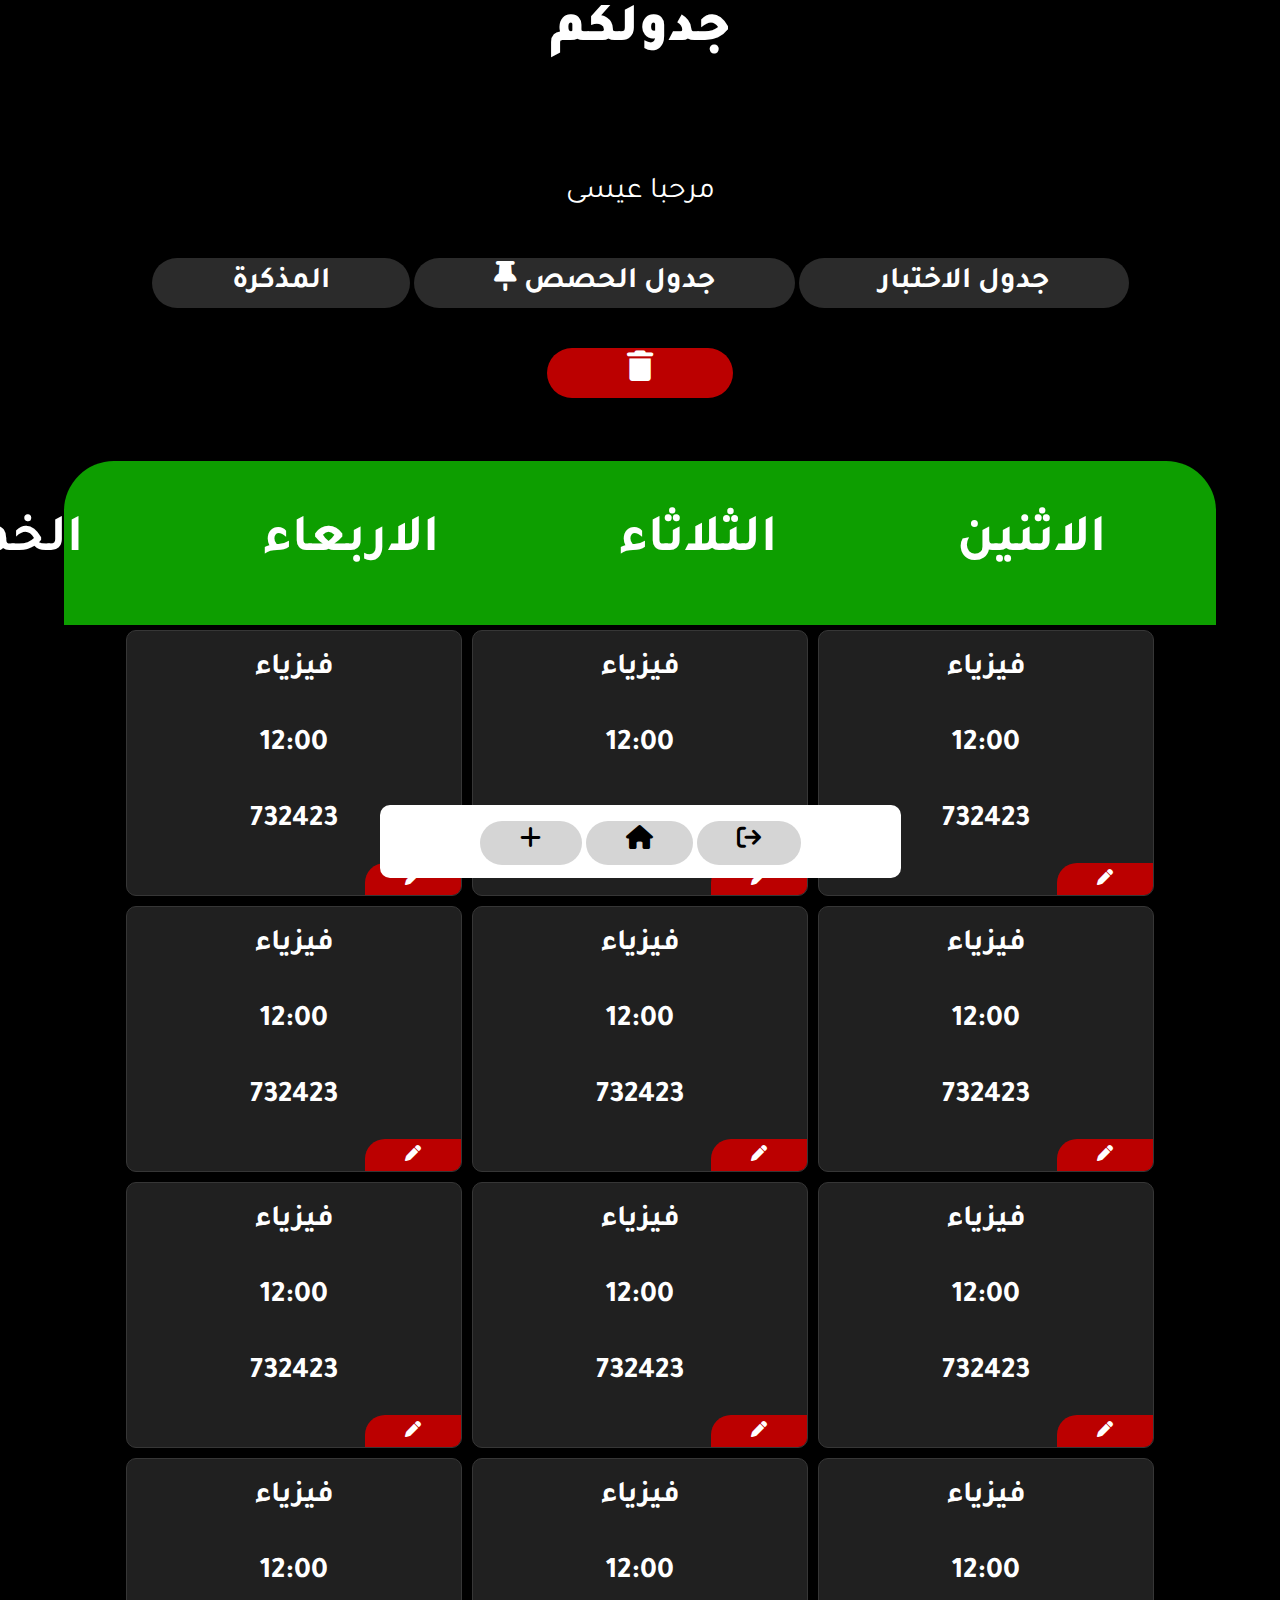
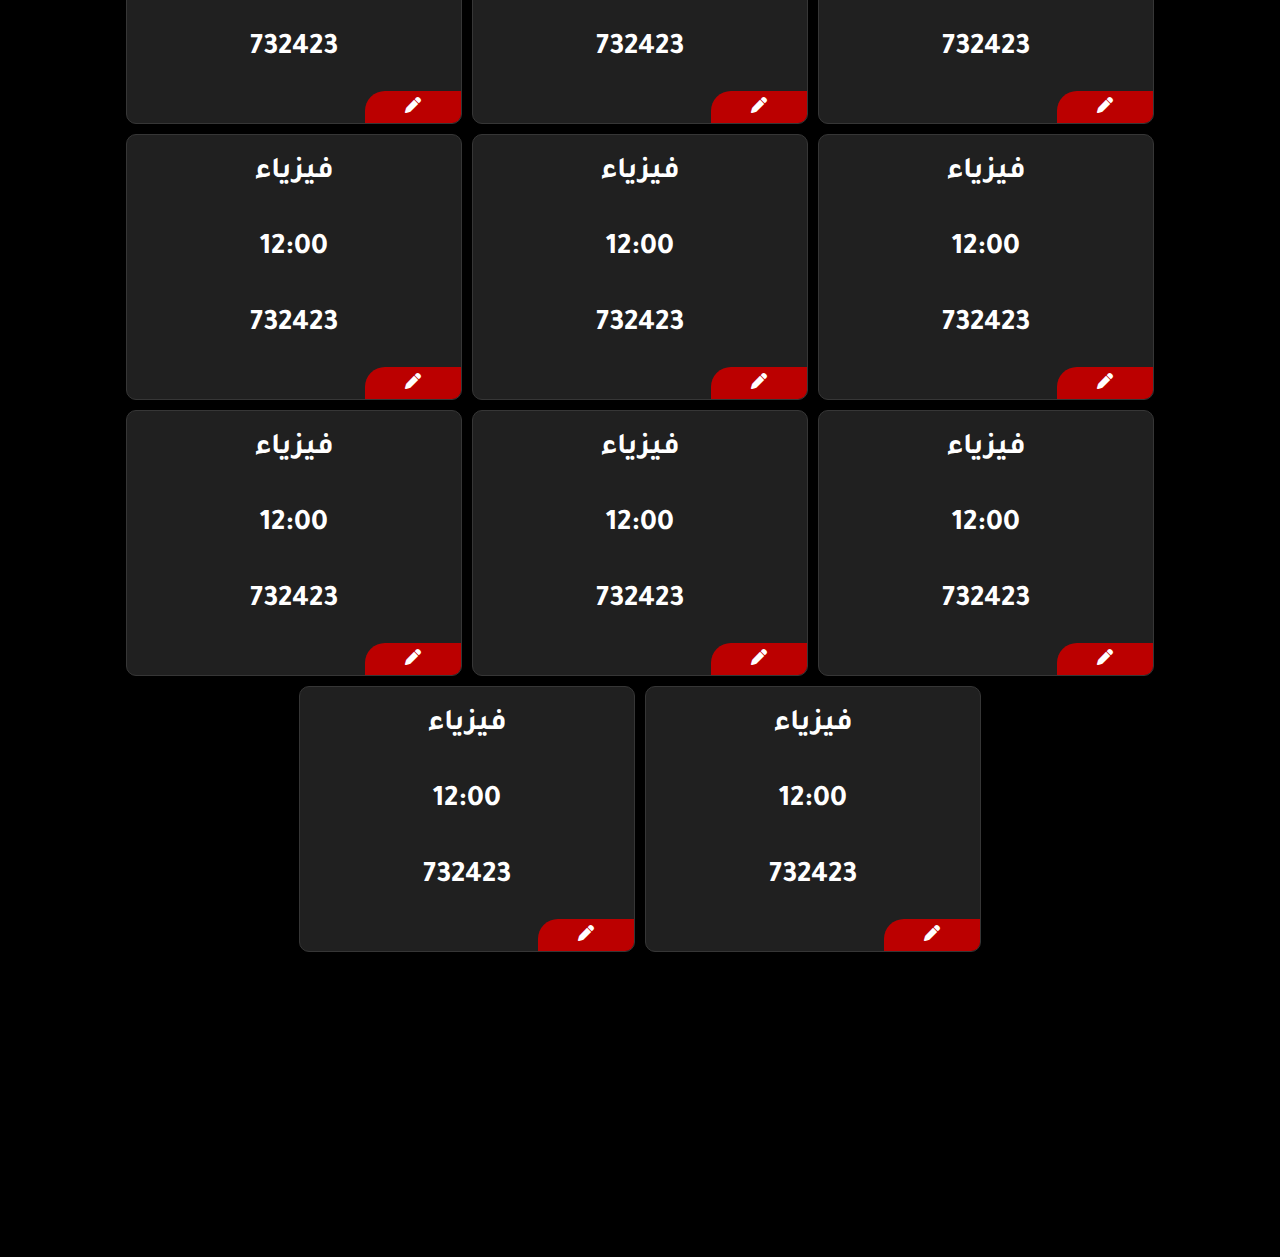
<file: index.html>
<!DOCTYPE html>
<html lang="en">
<head>

    <meta charset="UTF-8">
    <meta name="viewport" content="width=device-width, initial-scale=1.0">
    <link rel="stylesheet" href="style.css">
    <link rel="stylesheet" href="https://cdnjs.cloudflare.com/ajax/libs/font-awesome/6.2.1/css/all.min.css">
    <title>جدولكم</title>

</head>
<body>
    

    <div class="logo">
        <a href="index.html">جدولكم</a>
        </div>
        
        <header>
            <nav class="navigation">
                <a href="index.html"><i class="fa-solid fa-plus"></i></a>
                <a href="index.html"><i class="fa-solid fa-house"></i></a>
                <a href="index.html"><i class="fa-solid fa-arrow-right-from-bracket"></i></a>
        </nav>
        </header>


        <section class='projects'dir='rtl'>

            <p class='Welcome'> مرحبا  <span>عيسى</span> </p>
            
            <div class='Schedule'>
                <div class='Schedule-card'>
                    <a href="Test.html">جدول الاختبار</a>
                    <a href="index.html">جدول الحصص <i class="fa-solid fa-thumbtack"></i></a>
                    <a href="Note.html">المذكرة</a>
                </div>
            </div>
            
            
            <div class="delet">
                <a href="index.html"><i class="fa-solid fa-trash"></i></a>
            </div>
            
                <div class="title">
                <h2>الاحد</h2>
                <h2>الاثنين</h2>
                <h2>الثلاثاء</h2>
                <h2>الاربعاء</h2>
                <h2>الخميس</h2>
                </div>
                <div class="content">
            
                    <div class="project-card">
                        <div class="project-info">
                            <h3 class="project-category">فيزياء</h3>
                            <h3 class="project-category">12:00</h3>
                            <h3 class="project-category">732423</h3>
                        </div>
                        <a href="update.html"><i class="fa-solid fa-pen"></i></a>
                    </div>




                    <div class="project-card">
                        <div class="project-info">
                            <h3 class="project-category">فيزياء</h3>
                            <h3 class="project-category">12:00</h3>
                            <h3 class="project-category">732423</h3>
                        </div>
                        <a href="update.html"><i class="fa-solid fa-pen"></i></a>
                    </div>
                    <div class="project-card">
                        <div class="project-info">
                            <h3 class="project-category">فيزياء</h3>
                            <h3 class="project-category">12:00</h3>
                            <h3 class="project-category">732423</h3>
                        </div>
                        <a href="update.html"><i class="fa-solid fa-pen"></i></a>
                    </div>
                    <div class="project-card">
                        <div class="project-info">
                            <h3 class="project-category">فيزياء</h3>
                            <h3 class="project-category">12:00</h3>
                            <h3 class="project-category">732423</h3>
                        </div>
                        <a href="update.html"><i class="fa-solid fa-pen"></i></a>
                    </div>
                    <div class="project-card">
                        <div class="project-info">
                            <h3 class="project-category">فيزياء</h3>
                            <h3 class="project-category">12:00</h3>
                            <h3 class="project-category">732423</h3>
                        </div>
                        <a href="update.html"><i class="fa-solid fa-pen"></i></a>
                    </div>
                    <div class="project-card">
                        <div class="project-info">
                            <h3 class="project-category">فيزياء</h3>
                            <h3 class="project-category">12:00</h3>
                            <h3 class="project-category">732423</h3>
                        </div>
                        <a href="update.html"><i class="fa-solid fa-pen"></i></a>
                    </div>
                    <div class="project-card">
                        <div class="project-info">
                            <h3 class="project-category">فيزياء</h3>
                            <h3 class="project-category">12:00</h3>
                            <h3 class="project-category">732423</h3>
                        </div>
                        <a href="update.html"><i class="fa-solid fa-pen"></i></a>
                    </div>
                    <div class="project-card">
                        <div class="project-info">
                            <h3 class="project-category">فيزياء</h3>
                            <h3 class="project-category">12:00</h3>
                            <h3 class="project-category">732423</h3>
                        </div>
                        <a href="update.html"><i class="fa-solid fa-pen"></i></a>
                    </div>
                    <div class="project-card">
                        <div class="project-info">
                            <h3 class="project-category">فيزياء</h3>
                            <h3 class="project-category">12:00</h3>
                            <h3 class="project-category">732423</h3>
                        </div>
                        <a href="update.html"><i class="fa-solid fa-pen"></i></a>
                    </div>
                    <div class="project-card">
                        <div class="project-info">
                            <h3 class="project-category">فيزياء</h3>
                            <h3 class="project-category">12:00</h3>
                            <h3 class="project-category">732423</h3>
                        </div>
                        <a href="update.html"><i class="fa-solid fa-pen"></i></a>
                    </div>
                    <div class="project-card">
                        <div class="project-info">
                            <h3 class="project-category">فيزياء</h3>
                            <h3 class="project-category">12:00</h3>
                            <h3 class="project-category">732423</h3>
                        </div>
                        <a href="update.html"><i class="fa-solid fa-pen"></i></a>
                    </div>
                    <div class="project-card">
                        <div class="project-info">
                            <h3 class="project-category">فيزياء</h3>
                            <h3 class="project-category">12:00</h3>
                            <h3 class="project-category">732423</h3>
                        </div>
                        <a href="update.html"><i class="fa-solid fa-pen"></i></a>
                    </div>
                    <div class="project-card">
                        <div class="project-info">
                            <h3 class="project-category">فيزياء</h3>
                            <h3 class="project-category">12:00</h3>
                            <h3 class="project-category">732423</h3>
                        </div>
                        <a href="update.html"><i class="fa-solid fa-pen"></i></a>
                    </div>
                    <div class="project-card">
                        <div class="project-info">
                            <h3 class="project-category">فيزياء</h3>
                            <h3 class="project-category">12:00</h3>
                            <h3 class="project-category">732423</h3>
                        </div>
                        <a href="update.html"><i class="fa-solid fa-pen"></i></a>
                    </div>
                    <div class="project-card">
                        <div class="project-info">
                            <h3 class="project-category">فيزياء</h3>
                            <h3 class="project-category">12:00</h3>
                            <h3 class="project-category">732423</h3>
                        </div>
                        <a href="update.html"><i class="fa-solid fa-pen"></i></a>
                    </div>
                    <div class="project-card">
                        <div class="project-info">
                            <h3 class="project-category">فيزياء</h3>
                            <h3 class="project-category">12:00</h3>
                            <h3 class="project-category">732423</h3>
                        </div>
                        <a href="update.html"><i class="fa-solid fa-pen"></i></a>
                    </div>
                    <div class="project-card">
                        <div class="project-info">
                            <h3 class="project-category">فيزياء</h3>
                            <h3 class="project-category">12:00</h3>
                            <h3 class="project-category">732423</h3>
                        </div>
                        <a href="update.html"><i class="fa-solid fa-pen"></i></a>
                    </div>
                    <div class="project-card">
                        <div class="project-info">
                            <h3 class="project-category">فيزياء</h3>
                            <h3 class="project-category">12:00</h3>
                            <h3 class="project-category">732423</h3>
                        </div>
                        <a href="update.html"><i class="fa-solid fa-pen"></i></a>
                    </div>
                    <div class="project-card">
                        <div class="project-info">
                            <h3 class="project-category">فيزياء</h3>
                            <h3 class="project-category">12:00</h3>
                            <h3 class="project-category">732423</h3>
                        </div>
                        <a href="update.html"><i class="fa-solid fa-pen"></i></a>
                    </div>
                    <div class="project-card">
                        <div class="project-info">
                            <h3 class="project-category">فيزياء</h3>
                            <h3 class="project-category">12:00</h3>
                            <h3 class="project-category">732423</h3>
                        </div>
                        <a href="update.html"><i class="fa-solid fa-pen"></i></a>
                    </div>




                </div>
            </section>

</body>
</html>
</file>
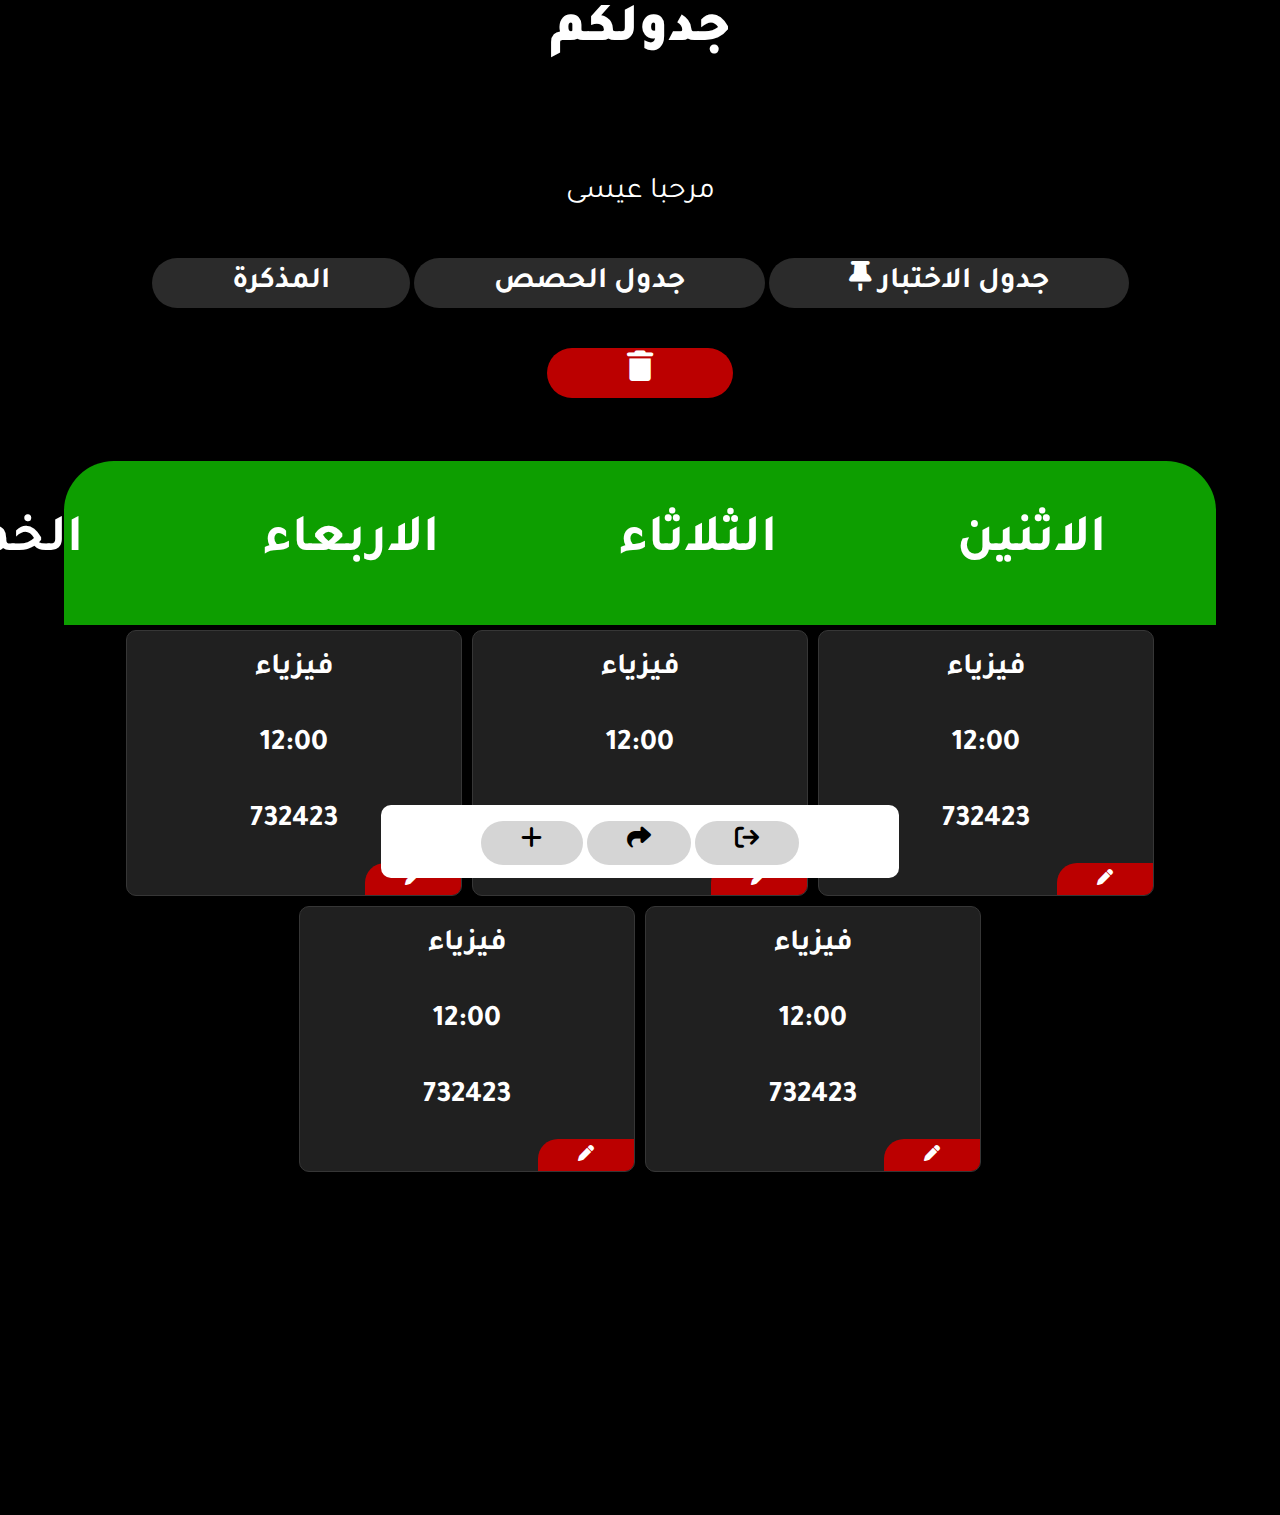
<file: Test.html>
<!DOCTYPE html>
<html lang="en">
<head>

    <meta charset="UTF-8">
    <meta name="viewport" content="width=device-width, initial-scale=1.0">
    <link rel="stylesheet" href="style.css">
    <link rel="stylesheet" href="https://cdnjs.cloudflare.com/ajax/libs/font-awesome/6.2.1/css/all.min.css">
    <title>جدولكم</title>

</head>
<body>
    

    <div class="logo">
        <a href="index.html">جدولكم</a>
        </div>
        
        <header>
            <nav class="navigation">
                <a href="index.html"><i class="fa-solid fa-plus"></i></a>
                <a href="index.html"><i class="fa-solid fa-share"></i></a>
                <a href="index.html"><i class="fa-solid fa-arrow-right-from-bracket"></i></a>
        </nav>
        </header>


        <section class='projects'dir='rtl'>

            <p class='Welcome'> مرحبا  <span>عيسى</span> </p>
            
            <div class='Schedule'>
                <div class='Schedule-card'>
                    <a href="Test.html">جدول الاختبار <i class="fa-solid fa-thumbtack"></i></a>
                    <a href="index.html">جدول الحصص</a>
                    <a href="Note.html">المذكرة</a>
                </div>
            </div>
            
            
            <div class="delet">
                <a href="index.html"><i class="fa-solid fa-trash"></i></a>
            </div>
            
                <div class="title">
                <h2>الاحد</h2>
                <h2>الاثنين</h2>
                <h2>الثلاثاء</h2>
                <h2>الاربعاء</h2>
                <h2>الخميس</h2>
                </div>
                <div class="content">
            
                    <div class="project-card">
                        <div class="project-info">
                            <h3 class="project-category">فيزياء</h3>
                            <h3 class="project-category">12:00</h3>
                            <h3 class="project-category">732423</h3>
                        </div>
                        <a href="update.html"><i class="fa-solid fa-pen"></i></a>
                    </div>




                    <div class="project-card">
                        <div class="project-info">
                            <h3 class="project-category">فيزياء</h3>
                            <h3 class="project-category">12:00</h3>
                            <h3 class="project-category">732423</h3>
                        </div>
                        <a href="update.html"><i class="fa-solid fa-pen"></i></a>
                    </div>
                    <div class="project-card">
                        <div class="project-info">
                            <h3 class="project-category">فيزياء</h3>
                            <h3 class="project-category">12:00</h3>
                            <h3 class="project-category">732423</h3>
                        </div>
                        <a href="update.html"><i class="fa-solid fa-pen"></i></a>
                    </div>
                    <div class="project-card">
                        <div class="project-info">
                            <h3 class="project-category">فيزياء</h3>
                            <h3 class="project-category">12:00</h3>
                            <h3 class="project-category">732423</h3>
                        </div>
                        <a href="update.html"><i class="fa-solid fa-pen"></i></a>
                    </div>
                    <div class="project-card">
                        <div class="project-info">
                            <h3 class="project-category">فيزياء</h3>
                            <h3 class="project-category">12:00</h3>
                            <h3 class="project-category">732423</h3>
                        </div>
                        <a href="update.html"><i class="fa-solid fa-pen"></i></a>
                    </div>



                </div>
            </section>
            <h1>hello world wide web !!</h1>

</body>
</html>
</file>
<file: style.css>
@import url('https://fonts.googleapis.com/css2?family=Readex+Pro:wght@200;300;400;500;600;700&family=Tajawal:wght@200;300;400;500;700;800;900&display=swap');



*{

margin: 0;

padding: 0;

box-sizing: border-box;

font-family: 'Tajawal', sans-serif;

}

body{

   /* background: url(img/.png) no-repeat;
    background-size: cover;
    background-position: center;
    background-attachment: fixed;*/

    background-color: #000000;
    margin-bottom: 300px;


}


/*-------------------------- ( النافبار ) -----------------------------------------------*/


header{

    position: fixed;

    z-index: 999;

    margin-top: 70vh;
    
    display:flex;
    
    justify-content:space-between;
        
    align-items:center;
    
    width:100%;   
    
}
    
.logo{

    margin-bottom: 110px;   
    
    text-align: center;    
        
    font-size:3.4em;
    
    font-weight:900;
    
    text-transform:uppercase;

    text-align: center;
    
}

.logo a{
    
    text-decoration: none;
    color:rgb(255, 255, 255);
}
    
    
    
    .navigation{

    margin: 0 auto;
    
    background-color: rgb(255, 255, 255);
    
    padding: 20px 100px;
    
    border-radius: 10px;
    
    
    }
    
    
    .navigation i{
    
    color: black;
    
    }
    
    
    .navigation a{
    
    text-decoration:none;
        
    color: rgb(0, 0, 0);
    
    font-size: 1.5em;
    
    text-transform:uppercase;
    
    background-color: rgb(213, 213, 213);
    
    padding: 10px 40px;
    
    border-radius: 100px;
    
    }
    
    .navigation a:hover{
    
    color: #272727;
        
    }


/*--------------------------- ( Schedule ) -------------------------------------*/

.Welcome{

    margin-top: 30px;

    font-size: 30px;
    
    text-align: center;

    color: #fff;
}

.Schedule{
   text-align: center;

    margin-top: 50px;

}


.Schedule a{

    text-decoration: none;

    padding: 10px 80px;

    color: #fff;

    font-size: 30px;

    background-color: #2b2b2b;

    border-radius: 50px;

    font-weight: 700;
}

.delet{

    text-align: center;

    margin-top: 50px;

    margin-bottom: 70px;

}

.delet a{

    text-decoration: none;

    padding: 10px 80px;

    color: #fff;

    font-size: 30px;

    background-color: #bb0000;

    border-radius: 50px;

    font-weight: 700;
    
}

/*--------------------------- ( الجدول ) -------------------------------------*/


.content{

display: flex;

justify-content: center;

flex-direction: row;

flex-wrap: wrap;

max-width: 1900px;

margin: 0 auto;

}



.project-card{

    background-color: #202020;

    border: 1px solid #363636;

    min-height: 12em;

    width: 21em;

    overflow: hidden;

    border-radius: 10px;

    margin: 5px;

}

.project-info h3{

padding: 20px;

text-align: center;

font-size: 30px;

color: #fff;

}

.title {
    max-width: 1900px;

    width: 90%;

    margin: 0 auto;
    
    background-color:rgb(13, 158, 0);
    
    border-radius: 50px 50px 0 0;
    
    padding: 50px;
    
    display: flex;
    
    justify-content: center;
    
    color: #000000;
    
    font-size: 2.2em;
    
    font-weight: 900;
    
    
    }

.title h2{

    color: #fff;

    padding: 0 90px 0 90px;


}

.project-card a{

    background-color: #bb0000;
    padding: 10px 30px;
    border-radius: 20px 0 0 0;

}

.project-card i{

color: #fff;

padding: 10px;


}


@media (max-width:414px){
    header{
        margin-top: 68vh;

    }

    .logo{
        margin-top: 20px;
        margin-bottom: 10px;
        font-size: 20px;
        text-align: center;

    }

    .navigation{
        padding: 20px 10px;
        margin-left: 34px;
    }

    .Schedule a{
        font-size: 15px;
        padding: 10px 16px;
    }

    .title{
        max-width: 400px;
        width: 99%;
        padding: 10px;
        border-radius: 10px;
        font-size: 10px;
        font-weight: 200;
        margin: 5px;
    }

    .title h2{
        padding: 0 17px 0 17px;
    }

    .delet {
        margin-top: 30px;
        margin-bottom: 30px;
    }

    .delet a{
        font-size: 20px;
        padding: 5px 170px;
    }

    .project-card{
        min-height: 3em;
        width: 5em;
        margin: 0;
        border-radius: 0;
    }

    .project-card a{
        border-radius: 0;
        padding: 0 32px;
        
    }

    .project-card i{
        padding: 1px;
    }


    .project-info h3{
        padding: 5px;
        font-size: 10px;
    }
}
</file>
